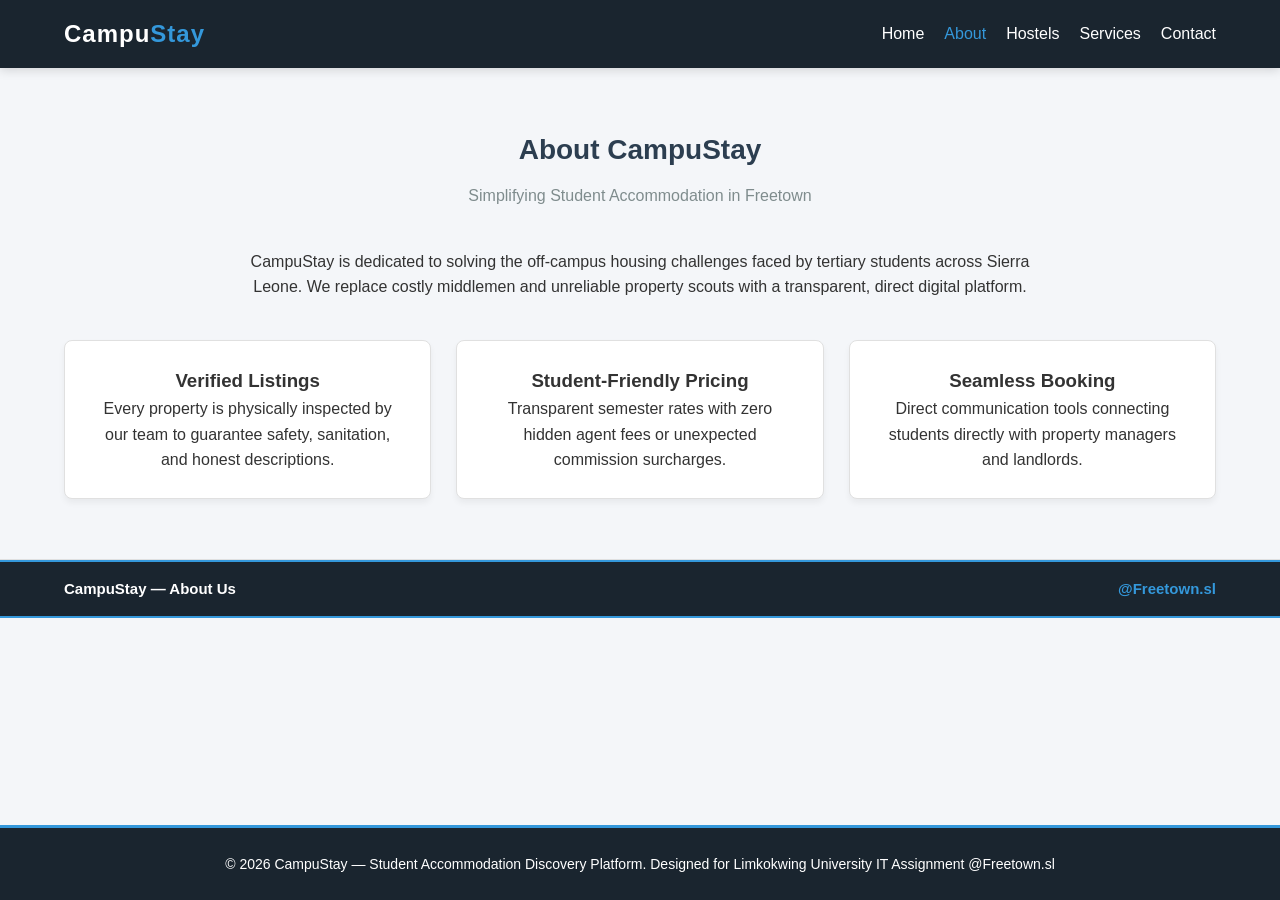
<file: about.html>
<!DOCTYPE html>
<html lang="en">
<head>
  <meta charset="UTF-8">
  <meta name="viewport" content="width=device-width, initial-scale=1.0">
  <title>CampuStay — About Us</title>
  <link rel="stylesheet" href="style.css">
</head>
<body>

  <header>
    <div class="logo">Campu<span>Stay</span></div>
    <nav>
      <ul>
        <li><a href="index.html">Home</a></li>
        <li><a href="about.html" class="active">About</a></li>
        <li><a href="hostels.html">Hostels</a></li>
        <li><a href="services.html">Services</a></li>
        <li><a href="contact.html">Contact</a></li>
      </ul>
    </nav>
  </header>

  <main>
    <section>
      <h2 class="section-title">About CampuStay</h2>
      <p class="section-subtitle">Simplifying Student Accommodation in Freetown</p>
      
      <div style="max-width: 800px; margin: 0 auto 40px auto; text-align: center;">
        <p>CampuStay is dedicated to solving the off-campus housing challenges faced by tertiary students across Sierra Leone. We replace costly middlemen and unreliable property scouts with a transparent, direct digital platform.</p>
      </div>

      <div class="grid-3">
        <div class="card" style="padding: 25px; text-align: center;">
          <h3>Verified Listings</h3>
          <p>Every property is physically inspected by our team to guarantee safety, sanitation, and honest descriptions.</p>
        </div>

        <div class="card" style="padding: 25px; text-align: center;">
          <h3>Student-Friendly Pricing</h3>
          <p>Transparent semester rates with zero hidden agent fees or unexpected commission surcharges.</p>
        </div>

        <div class="card" style="padding: 25px; text-align: center;">
          <h3>Seamless Booking</h3>
          <p>Direct communication tools connecting students directly with property managers and landlords.</p>
        </div>
      </div>
    </section>

    <div class="section-banner">
      <span class="title">CampuStay — About Us</span>
      <span class="location">@Freetown.sl</span>
    </div>
  </main>

  <footer>
    <p>&copy; 2026 CampuStay — Student Accommodation Discovery Platform. Designed for Limkokwing University IT Assignment @Freetown.sl</p>
  </footer>

</body>
</html>
</file>
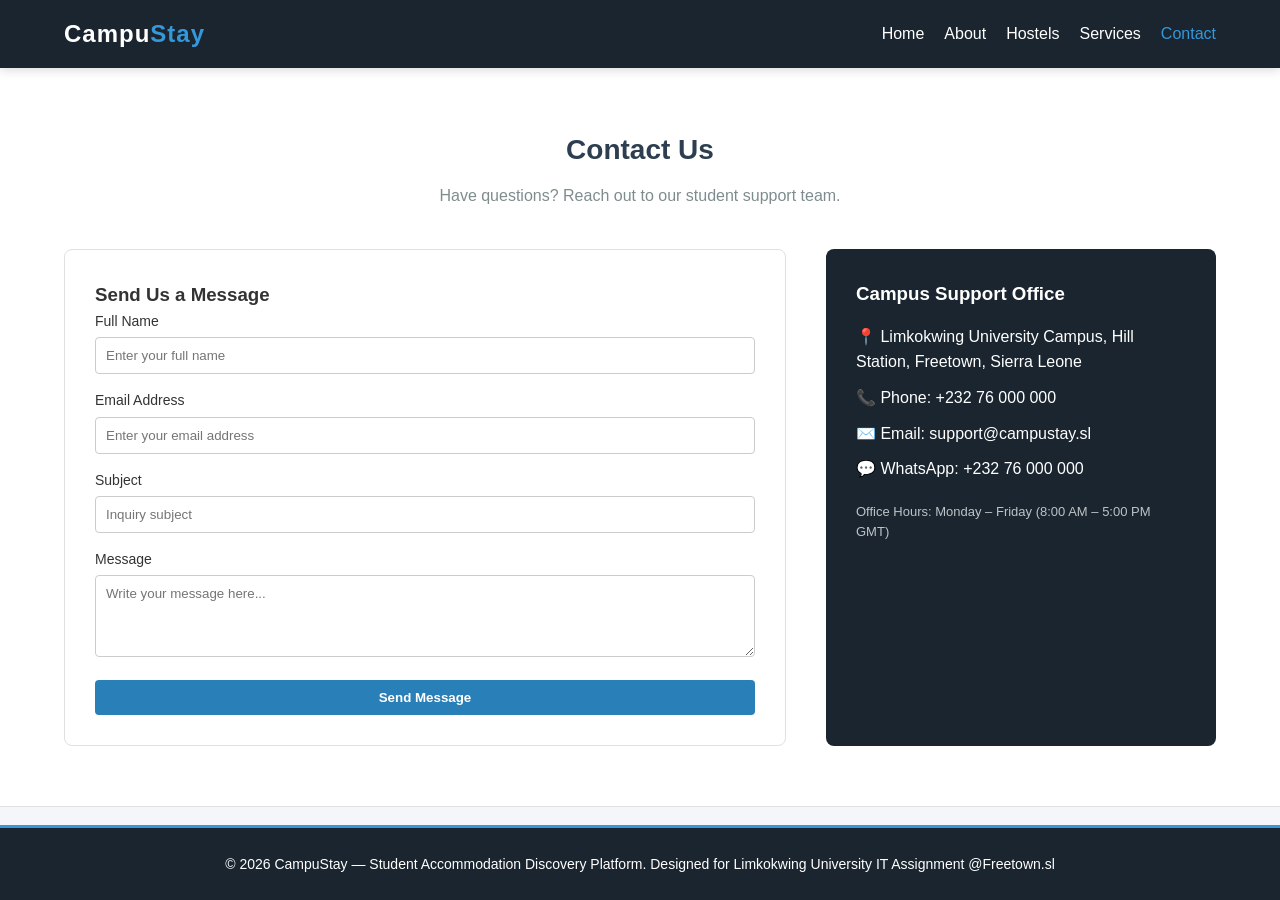
<file: contact.html>
<!DOCTYPE html>
<html lang="en">
<head>
  <meta charset="UTF-8">
  <meta name="viewport" content="width=device-width, initial-scale=1.0">
  <title>CampuStay — Contact Us</title>
  <link rel="stylesheet" href="style.css">
</head>
<body>

  <header>
    <div class="logo">Campu<span>Stay</span></div>
    <nav>
      <ul>
        <li><a href="index.html">Home</a></li>
        <li><a href="about.html">About</a></li>
        <li><a href="hostels.html">Hostels</a></li>
        <li><a href="services.html">Services</a></li>
        <li><a href="contact.html" class="active">Contact</a></li>
      </ul>
    </nav>
  </header>

  <main>
    <section style="background-color: #ffffff;">
      <h2 class="section-title">Contact Us</h2>
      <p class="section-subtitle">Have questions? Reach out to our student support team.</p>

      <div class="contact-container">
        <div class="contact-form">
          <h3>Send Us a Message</h3>
          <form>
            <div class="form-group">
              <label>Full Name</label>
              <input type="text" placeholder="Enter your full name">
            </div>
            <div class="form-group">
              <label>Email Address</label>
              <input type="email" placeholder="Enter your email address">
            </div>
            <div class="form-group">
              <label>Subject</label>
              <input type="text" placeholder="Inquiry subject">
            </div>
            <div class="form-group">
              <label>Message</label>
              <textarea rows="4" placeholder="Write your message here..."></textarea>
            </div>
            <button type="submit" class="btn" style="border: none; cursor: pointer;">Send Message</button>
          </form>
        </div>

        <div class="contact-info">
          <h3>Campus Support Office</h3>
          <p style="margin-top: 15px; margin-bottom: 10px;">📍 Limkokwing University Campus, Hill Station, Freetown, Sierra Leone</p>
          <p style="margin-bottom: 10px;">📞 Phone: +232 76 000 000</p>
          <p style="margin-bottom: 10px;">✉️ Email: support@campustay.sl</p>
          <p style="margin-bottom: 20px;">💬 WhatsApp: +232 76 000 000</p>
          <p style="font-size: 13px; color: #bdc3c7;">Office Hours: Monday – Friday (8:00 AM – 5:00 PM GMT)</p>
        </div>
      </div>
    </section>
  </main>

  <footer>
    <p>&copy; 2026 CampuStay — Student Accommodation Discovery Platform. Designed for Limkokwing University IT Assignment @Freetown.sl</p>
  </footer>

</body>
</html>
</file>
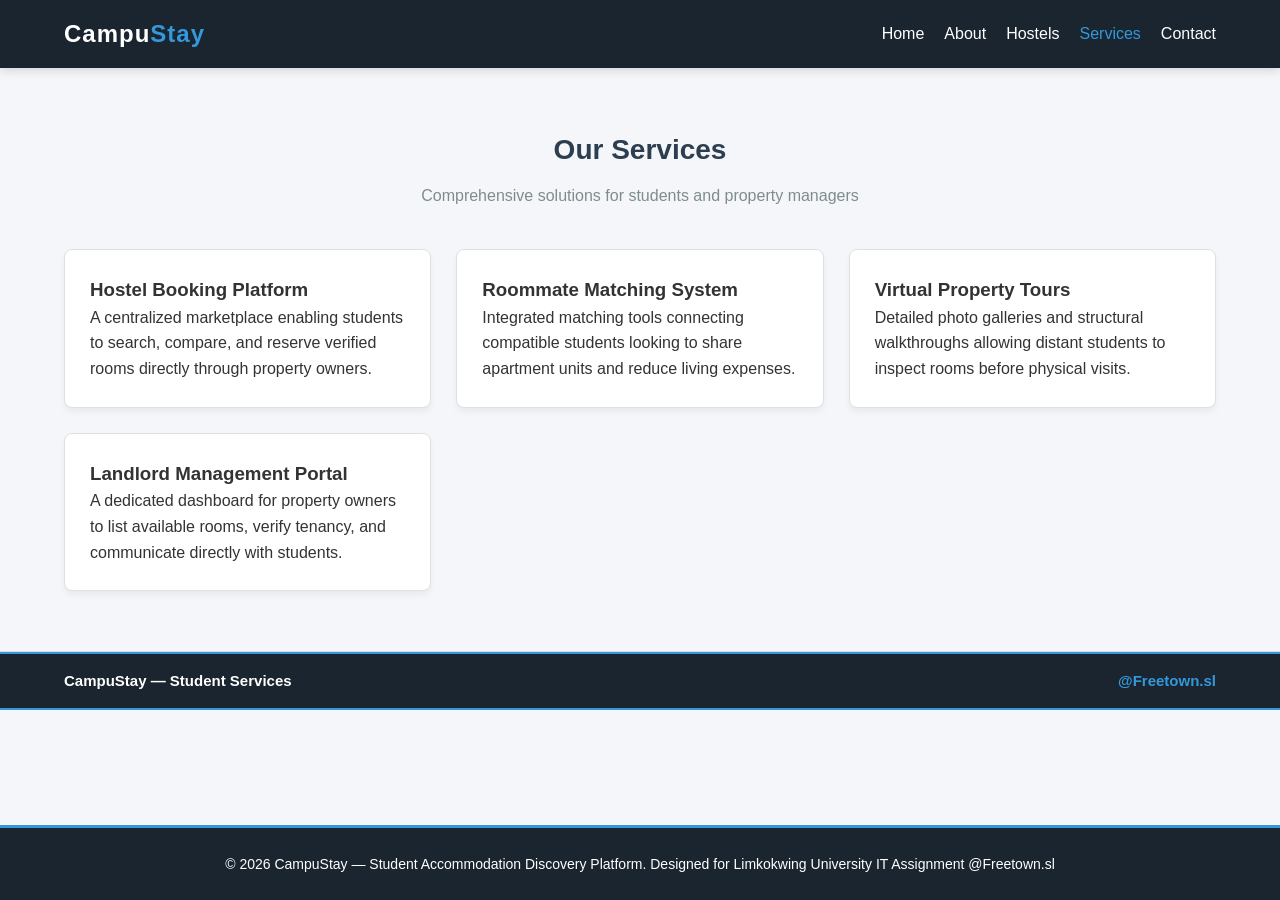
<file: services.html>
<!DOCTYPE html>
<html lang="en">
<head>
  <meta charset="UTF-8">
  <meta name="viewport" content="width=device-width, initial-scale=1.0">
  <title>CampuStay — Services</title>
  <link rel="stylesheet" href="style.css">
</head>
<body>

  <header>
    <div class="logo">Campu<span>Stay</span></div>
    <nav>
      <ul>
        <li><a href="index.html">Home</a></li>
        <li><a href="about.html">About</a></li>
        <li><a href="hostels.html">Hostels</a></li>
        <li><a href="services.html" class="active">Services</a></li>
        <li><a href="contact.html">Contact</a></li>
      </ul>
    </nav>
  </header>

  <main>
    <section>
      <h2 class="section-title">Our Services</h2>
      <p class="section-subtitle">Comprehensive solutions for students and property managers</p>

      <div class="grid-2">
        <div class="card" style="padding: 25px;">
          <h3>Hostel Booking Platform</h3>
          <p>A centralized marketplace enabling students to search, compare, and reserve verified rooms directly through property owners.</p>
        </div>

        <div class="card" style="padding: 25px;">
          <h3>Roommate Matching System</h3>
          <p>Integrated matching tools connecting compatible students looking to share apartment units and reduce living expenses.</p>
        </div>

        <div class="card" style="padding: 25px;">
          <h3>Virtual Property Tours</h3>
          <p>Detailed photo galleries and structural walkthroughs allowing distant students to inspect rooms before physical visits.</p>
        </div>

        <div class="card" style="padding: 25px;">
          <h3>Landlord Management Portal</h3>
          <p>A dedicated dashboard for property owners to list available rooms, verify tenancy, and communicate directly with students.</p>
        </div>
      </div>
    </section>

    <div class="section-banner">
      <span class="title">CampuStay — Student Services</span>
      <span class="location">@Freetown.sl</span>
    </div>
  </main>

  <footer>
    <p>&copy; 2026 CampuStay — Student Accommodation Discovery Platform. Designed for Limkokwing University IT Assignment @Freetown.sl</p>
  </footer>

</body>
</html>
</file>
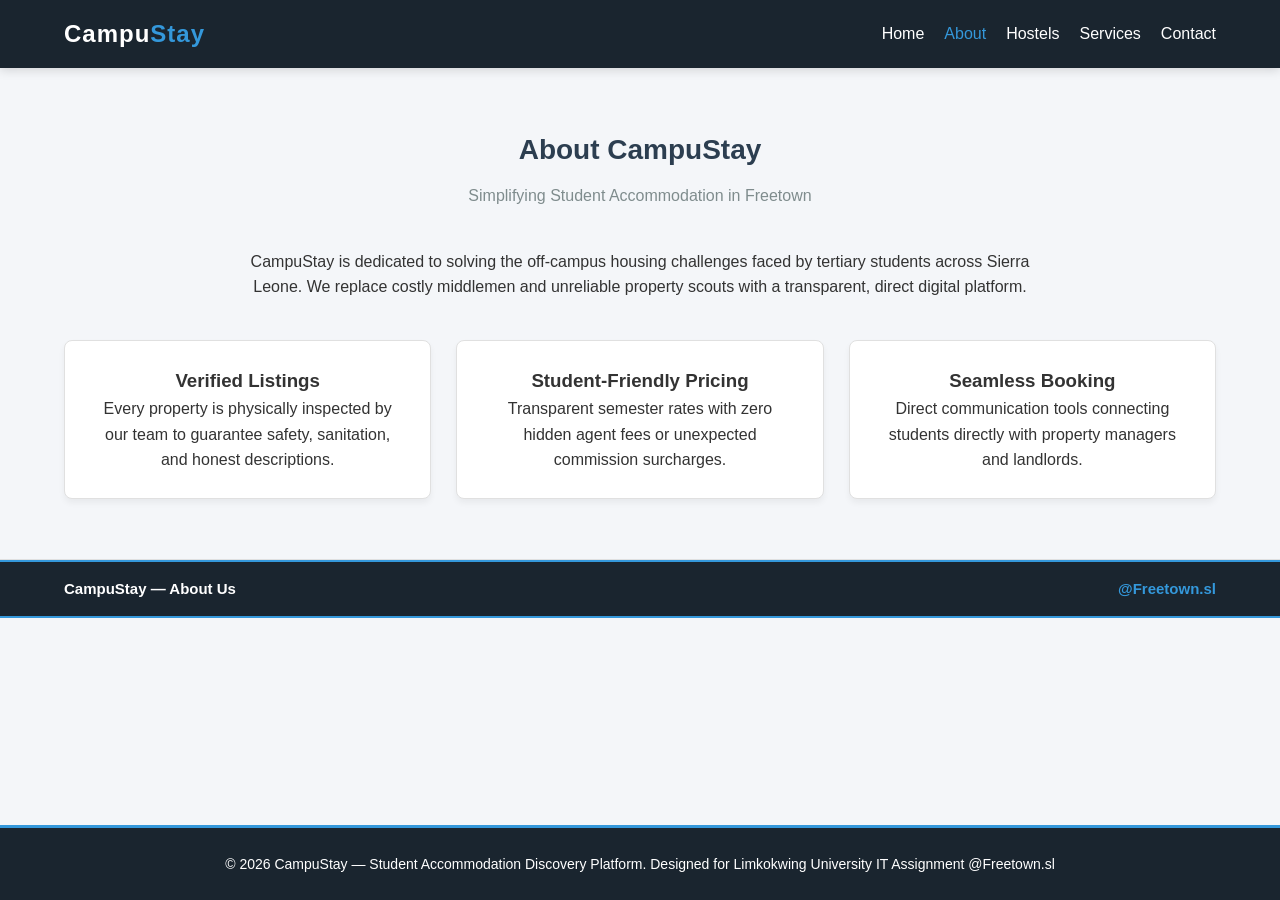
<file: CampuStay_Website1/about.html>
<!DOCTYPE html>
<html lang="en">
<head>
  <meta charset="UTF-8">
  <meta name="viewport" content="width=device-width, initial-scale=1.0">
  <title>CampuStay — About Us</title>
  <link rel="stylesheet" href="style.css">
</head>
<body>

  <header>
    <div class="logo">Campu<span>Stay</span></div>
    <nav>
      <ul>
        <li><a href="index.html">Home</a></li>
        <li><a href="about.html" class="active">About</a></li>
        <li><a href="hostels.html">Hostels</a></li>
        <li><a href="services.html">Services</a></li>
        <li><a href="contact.html">Contact</a></li>
      </ul>
    </nav>
  </header>

  <main>
    <section>
      <h2 class="section-title">About CampuStay</h2>
      <p class="section-subtitle">Simplifying Student Accommodation in Freetown</p>
      
      <div style="max-width: 800px; margin: 0 auto 40px auto; text-align: center;">
        <p>CampuStay is dedicated to solving the off-campus housing challenges faced by tertiary students across Sierra Leone. We replace costly middlemen and unreliable property scouts with a transparent, direct digital platform.</p>
      </div>

      <div class="grid-3">
        <div class="card" style="padding: 25px; text-align: center;">
          <h3>Verified Listings</h3>
          <p>Every property is physically inspected by our team to guarantee safety, sanitation, and honest descriptions.</p>
        </div>

        <div class="card" style="padding: 25px; text-align: center;">
          <h3>Student-Friendly Pricing</h3>
          <p>Transparent semester rates with zero hidden agent fees or unexpected commission surcharges.</p>
        </div>

        <div class="card" style="padding: 25px; text-align: center;">
          <h3>Seamless Booking</h3>
          <p>Direct communication tools connecting students directly with property managers and landlords.</p>
        </div>
      </div>
    </section>

    <div class="section-banner">
      <span class="title">CampuStay — About Us</span>
      <span class="location">@Freetown.sl</span>
    </div>
  </main>

  <footer>
    <p>&copy; 2026 CampuStay — Student Accommodation Discovery Platform. Designed for Limkokwing University IT Assignment @Freetown.sl</p>
  </footer>

</body>
</html>
</file>
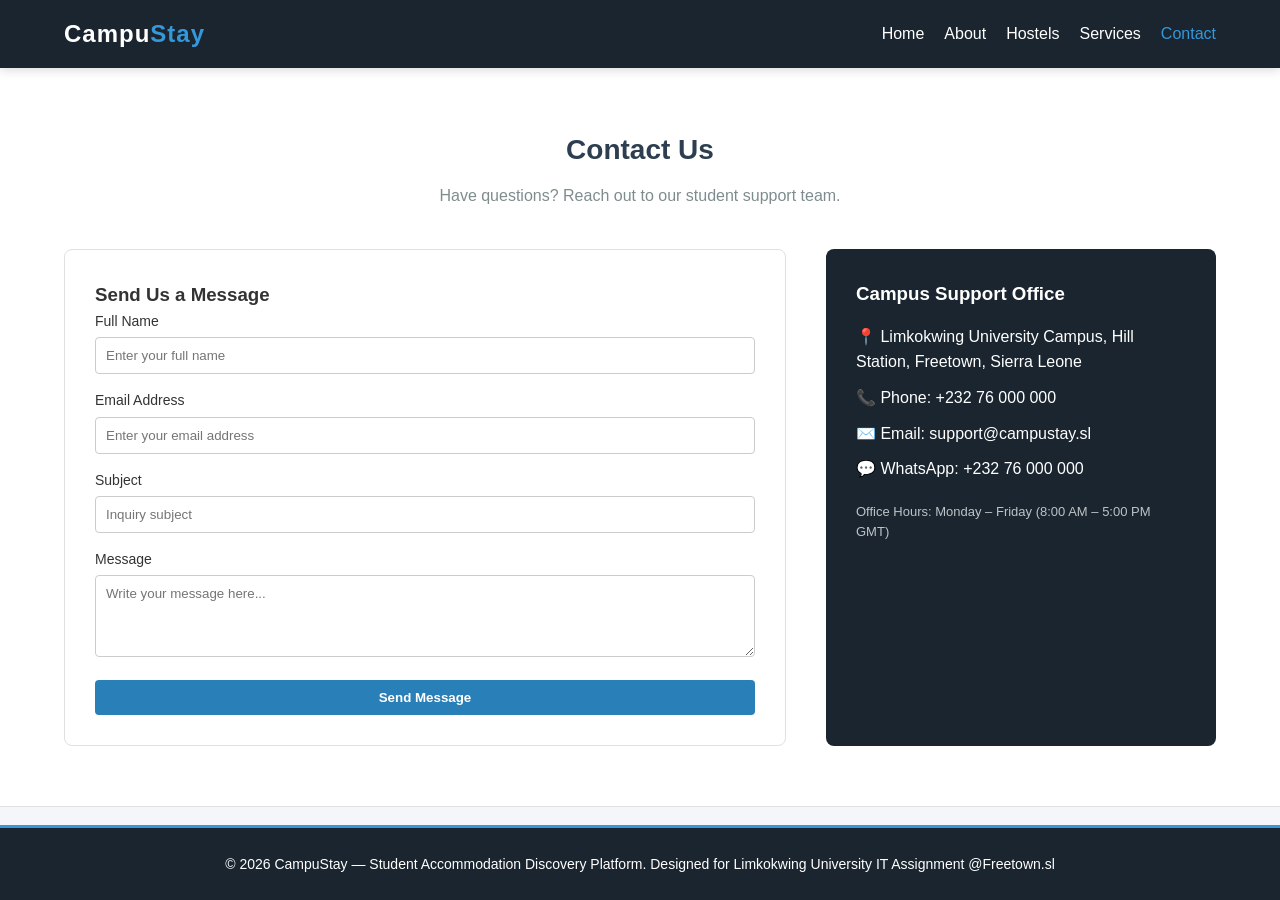
<file: CampuStay_Website1/contact.html>
<!DOCTYPE html>
<html lang="en">
<head>
  <meta charset="UTF-8">
  <meta name="viewport" content="width=device-width, initial-scale=1.0">
  <title>CampuStay — Contact Us</title>
  <link rel="stylesheet" href="style.css">
</head>
<body>

  <header>
    <div class="logo">Campu<span>Stay</span></div>
    <nav>
      <ul>
        <li><a href="index.html">Home</a></li>
        <li><a href="about.html">About</a></li>
        <li><a href="hostels.html">Hostels</a></li>
        <li><a href="services.html">Services</a></li>
        <li><a href="contact.html" class="active">Contact</a></li>
      </ul>
    </nav>
  </header>

  <main>
    <section style="background-color: #ffffff;">
      <h2 class="section-title">Contact Us</h2>
      <p class="section-subtitle">Have questions? Reach out to our student support team.</p>

      <div class="contact-container">
        <div class="contact-form">
          <h3>Send Us a Message</h3>
          <form>
            <div class="form-group">
              <label>Full Name</label>
              <input type="text" placeholder="Enter your full name">
            </div>
            <div class="form-group">
              <label>Email Address</label>
              <input type="email" placeholder="Enter your email address">
            </div>
            <div class="form-group">
              <label>Subject</label>
              <input type="text" placeholder="Inquiry subject">
            </div>
            <div class="form-group">
              <label>Message</label>
              <textarea rows="4" placeholder="Write your message here..."></textarea>
            </div>
            <button type="submit" class="btn" style="border: none; cursor: pointer;">Send Message</button>
          </form>
        </div>

        <div class="contact-info">
          <h3>Campus Support Office</h3>
          <p style="margin-top: 15px; margin-bottom: 10px;">📍 Limkokwing University Campus, Hill Station, Freetown, Sierra Leone</p>
          <p style="margin-bottom: 10px;">📞 Phone: +232 76 000 000</p>
          <p style="margin-bottom: 10px;">✉️ Email: support@campustay.sl</p>
          <p style="margin-bottom: 20px;">💬 WhatsApp: +232 76 000 000</p>
          <p style="font-size: 13px; color: #bdc3c7;">Office Hours: Monday – Friday (8:00 AM – 5:00 PM GMT)</p>
        </div>
      </div>
    </section>
  </main>

  <footer>
    <p>&copy; 2026 CampuStay — Student Accommodation Discovery Platform. Designed for Limkokwing University IT Assignment @Freetown.sl</p>
  </footer>

</body>
</html>
</file>
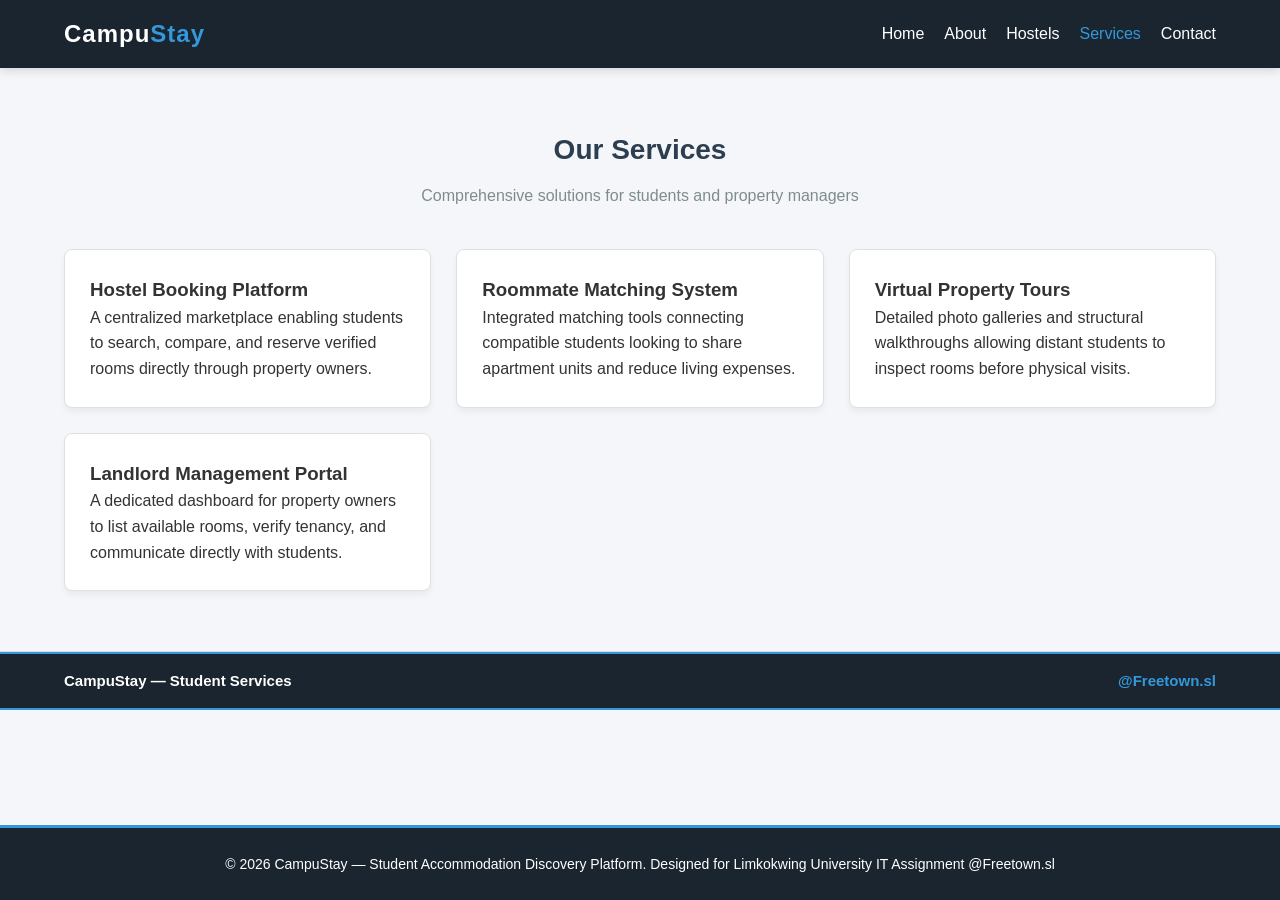
<file: CampuStay_Website1/services.html>
<!DOCTYPE html>
<html lang="en">
<head>
  <meta charset="UTF-8">
  <meta name="viewport" content="width=device-width, initial-scale=1.0">
  <title>CampuStay — Services</title>
  <link rel="stylesheet" href="style.css">
</head>
<body>

  <header>
    <div class="logo">Campu<span>Stay</span></div>
    <nav>
      <ul>
        <li><a href="index.html">Home</a></li>
        <li><a href="about.html">About</a></li>
        <li><a href="hostels.html">Hostels</a></li>
        <li><a href="services.html" class="active">Services</a></li>
        <li><a href="contact.html">Contact</a></li>
      </ul>
    </nav>
  </header>

  <main>
    <section>
      <h2 class="section-title">Our Services</h2>
      <p class="section-subtitle">Comprehensive solutions for students and property managers</p>

      <div class="grid-2">
        <div class="card" style="padding: 25px;">
          <h3>Hostel Booking Platform</h3>
          <p>A centralized marketplace enabling students to search, compare, and reserve verified rooms directly through property owners.</p>
        </div>

        <div class="card" style="padding: 25px;">
          <h3>Roommate Matching System</h3>
          <p>Integrated matching tools connecting compatible students looking to share apartment units and reduce living expenses.</p>
        </div>

        <div class="card" style="padding: 25px;">
          <h3>Virtual Property Tours</h3>
          <p>Detailed photo galleries and structural walkthroughs allowing distant students to inspect rooms before physical visits.</p>
        </div>

        <div class="card" style="padding: 25px;">
          <h3>Landlord Management Portal</h3>
          <p>A dedicated dashboard for property owners to list available rooms, verify tenancy, and communicate directly with students.</p>
        </div>
      </div>
    </section>

    <div class="section-banner">
      <span class="title">CampuStay — Student Services</span>
      <span class="location">@Freetown.sl</span>
    </div>
  </main>

  <footer>
    <p>&copy; 2026 CampuStay — Student Accommodation Discovery Platform. Designed for Limkokwing University IT Assignment @Freetown.sl</p>
  </footer>

</body>
</html>
</file>
<file: style.css>
/* ==========================================================================
   1. GLOBAL RESET & FLEXBOX LAYOUT
   ========================================================================== */
* {
  box-sizing: border-box;
  margin: 0;
  padding: 0;
  font-family: 'Segoe UI', Roboto, Helvetica, Arial, sans-serif;
}

html, body {
  height: 100%;
}

body {
  display: flex;
  flex-direction: column;
  background-color: #f4f6f9;
  color: #333333;
  line-height: 1.6;
}

main {
  flex: 1 0 auto;
}

/* ==========================================================================
   2. RESPONSIVE NAVIGATION BAR
   ========================================================================== */
header {
  background-color: #1a252f;
  color: #ffffff;
  padding: 15px 5%;
  display: flex;
  justify-content: space-between;
  align-items: center;
  position: sticky;
  top: 0;
  z-index: 1000;
  box-shadow: 0 2px 10px rgba(0,0,0,0.15);
}

.logo {
  font-size: 24px;
  font-weight: 700;
  letter-spacing: 1px;
  color: #ffffff;
}

.logo span {
  color: #3498db;
}

nav ul {
  display: flex;
  list-style: none;
  gap: 20px;
}

nav a {
  color: #ffffff;
  text-decoration: none;
  font-weight: 500;
  transition: color 0.3s ease;
}

nav a:hover, nav a.active {
  color: #3498db;
}

/* ==========================================================================
   3. COMMON SECTION LAYOUTS
   ========================================================================== */
section {
  padding: 60px 5%;
  border-bottom: 1px solid #e0e0e0;
}

.section-title {
  font-size: 28px;
  margin-bottom: 10px;
  text-align: center;
  color: #2c3e50;
}

.section-subtitle {
  text-align: center;
  color: #7f8c8d;
  margin-bottom: 40px;
}

/* ==========================================================================
   4. HERO SECTION
   ========================================================================== */
.hero {
  display: flex;
  align-items: center;
  gap: 40px;
  background: linear-gradient(rgba(26, 37, 47, 0.85), rgba(26, 37, 47, 0.85)), url('https://images.unsplash.com/photo-1523050854058-8df90110c9f1?auto=format&fit=crop&w=1200&q=80');
  background-size: cover;
  background-position: center;
  color: #ffffff;
  min-height: 480px;
  padding: 80px 5%;
}

.hero-content {
  flex: 1;
}

.hero-content h1 {
  font-size: 38px;
  margin-bottom: 15px;
  line-height: 1.2;
  color: #ffffff;
}

.hero-content p {
  font-size: 16px;
  color: #ecf0f1;
  margin-bottom: 25px;
}

.search-box {
  display: flex;
  gap: 10px;
}

.search-box input {
  flex: 1;
  padding: 12px;
  border: none;
  border-radius: 4px;
  font-size: 14px;
}

.search-box button {
  padding: 12px 25px;
  background-color: #27ae60;
  color: white;
  border: none;
  border-radius: 4px;
  cursor: pointer;
  font-weight: 600;
  transition: background 0.3s ease;
}

.search-box button:hover {
  background-color: #219150;
}

.hero-image {
  flex: 1;
}

.hero-image img {
  width: 100%;
  height: 350px;
  object-fit: cover;
  border-radius: 8px;
  box-shadow: 0 8px 20px rgba(0,0,0,0.3);
}

/* ==========================================================================
   5. GRID SYSTEM & CARDS
   ========================================================================== */
.grid-3 {
  display: grid;
  grid-template-columns: repeat(auto-fit, minmax(280px, 1fr));
  gap: 25px;
}

.grid-2 {
  display: grid;
  grid-template-columns: repeat(auto-fit, minmax(320px, 1fr));
  gap: 25px;
}

.card {
  background: white;
  border: 1px solid #e0e0e0;
  border-radius: 8px;
  overflow: hidden;
  box-shadow: 0 4px 6px rgba(0,0,0,0.05);
  transition: transform 0.2s ease, box-shadow 0.2s ease;
}

.card:hover {
  transform: translateY(-5px);
  box-shadow: 0 8px 15px rgba(0,0,0,0.1);
}

.card img {
  width: 100%;
  height: 200px;
  object-fit: cover;
}

.card-body {
  padding: 20px;
}

.card-body h3 {
  margin-bottom: 10px;
  color: #2c3e50;
}

.card-body p {
  font-size: 14px;
  color: #666666;
  margin-bottom: 15px;
}

.badge {
  display: inline-block;
  background: #e8f8f5;
  color: #27ae60;
  padding: 4px 8px;
  font-size: 12px;
  font-weight: 600;
  border-radius: 4px;
  margin-bottom: 10px;
}

.price {
  font-size: 18px;
  font-weight: 700;
  color: #2980b9;
  margin-bottom: 15px;
}

.btn {
  display: inline-block;
  width: 100%;
  text-align: center;
  padding: 10px;
  background-color: #2980b9;
  color: white;
  text-decoration: none;
  border-radius: 4px;
  font-weight: 600;
  transition: background 0.3s ease;
}

.btn:hover {
  background-color: #1f6391;
}

/* ==========================================================================
   6. REUSABLE SECTION BANNER BOX (@Freetown.sl)
   ========================================================================== */
.section-banner {
  background-color: #1a252f;
  color: #ffffff;
  padding: 15px 5%;
  display: flex;
  justify-content: space-between;
  align-items: center;
  border-top: 2px solid #3498db;
  border-bottom: 2px solid #3498db;
}

.section-banner span.title {
  font-weight: 600;
  font-size: 15px;
}

.section-banner span.location {
  color: #3498db;
  font-weight: 700;
  font-size: 15px;
}

/* ==========================================================================
   7. HOSTELS FILTER BAR
   ========================================================================== */
.filter-bar {
  background: white;
  padding: 20px;
  border-radius: 8px;
  border: 1px solid #e0e0e0;
  margin-bottom: 30px;
  display: flex;
  flex-wrap: wrap;
  gap: 15px;
}

.filter-group {
  flex: 1;
  min-width: 180px;
}

.filter-group label {
  display: block;
  font-size: 12px;
  font-weight: 600;
  color: #555;
  margin-bottom: 5px;
}

.filter-group select {
  width: 100%;
  padding: 10px;
  border: 1px solid #ccc;
  border-radius: 4px;
}

/* ==========================================================================
   8. CONTACT PAGE LAYOUT
   ========================================================================== */
.contact-container {
  display: flex;
  gap: 40px;
  flex-wrap: wrap;
}

.contact-form {
  flex: 2;
  background: white;
  padding: 30px;
  border-radius: 8px;
  border: 1px solid #e0e0e0;
}

.contact-info {
  flex: 1;
  background: #1a252f;
  color: white;
  padding: 30px;
  border-radius: 8px;
}

.form-group {
  margin-bottom: 15px;
}

.form-group label {
  display: block;
  margin-bottom: 5px;
  font-size: 14px;
}

.form-group input, .form-group textarea {
  width: 100%;
  padding: 10px;
  border: 1px solid #ccc;
  border-radius: 4px;
}

/* ==========================================================================
   9. UNIVERSAL FOOTER
   ========================================================================== */
footer {
  flex-shrink: 0;
  background-color: #1a252f;
  color: #ffffff;
  text-align: center;
  padding: 25px;
  font-size: 14px;
  border-top: 3px solid #3498db;
}

/* ==========================================================================
   10. RESPONSIVE MEDIA QUERIES
   ========================================================================== */
@media (max-width: 992px) {
  .hero {
    flex-direction: column;
    text-align: center;
  }

  .search-box {
    flex-direction: column;
  }

  .contact-container {
    flex-direction: column;
  }
}

@media (max-width: 768px) {
  header {
    flex-direction: column;
    gap: 15px;
  }

  nav ul {
    flex-wrap: wrap;
    justify-content: center;
    gap: 12px;
  }

  .hero-content h1 {
    font-size: 28px;
  }

  section {
    padding: 40px 4%;
  }
}
</file>
<file: CampuStay_Website1/style.css>
/* ==========================================================================
   1. GLOBAL RESET & FLEXBOX LAYOUT
   ========================================================================== */
* {
  box-sizing: border-box;
  margin: 0;
  padding: 0;
  font-family: 'Segoe UI', Roboto, Helvetica, Arial, sans-serif;
}

html, body {
  height: 100%;
}

body {
  display: flex;
  flex-direction: column;
  background-color: #f4f6f9;
  color: #333333;
  line-height: 1.6;
}

main {
  flex: 1 0 auto;
}

/* ==========================================================================
   2. RESPONSIVE NAVIGATION BAR
   ========================================================================== */
header {
  background-color: #1a252f;
  color: #ffffff;
  padding: 15px 5%;
  display: flex;
  justify-content: space-between;
  align-items: center;
  position: sticky;
  top: 0;
  z-index: 1000;
  box-shadow: 0 2px 10px rgba(0,0,0,0.15);
}

.logo {
  font-size: 24px;
  font-weight: 700;
  letter-spacing: 1px;
  color: #ffffff;
}

.logo span {
  color: #3498db;
}

nav ul {
  display: flex;
  list-style: none;
  gap: 20px;
}

nav a {
  color: #ffffff;
  text-decoration: none;
  font-weight: 500;
  transition: color 0.3s ease;
}

nav a:hover, nav a.active {
  color: #3498db;
}

/* ==========================================================================
   3. COMMON SECTION LAYOUTS
   ========================================================================== */
section {
  padding: 60px 5%;
  border-bottom: 1px solid #e0e0e0;
}

.section-title {
  font-size: 28px;
  margin-bottom: 10px;
  text-align: center;
  color: #2c3e50;
}

.section-subtitle {
  text-align: center;
  color: #7f8c8d;
  margin-bottom: 40px;
}

/* ==========================================================================
   4. HERO SECTION
   ========================================================================== */
.hero {
  display: flex;
  align-items: center;
  gap: 40px;
  background: linear-gradient(rgba(26, 37, 47, 0.85), rgba(26, 37, 47, 0.85)), url('https://images.unsplash.com/photo-1523050854058-8df90110c9f1?auto=format&fit=crop&w=1200&q=80');
  background-size: cover;
  background-position: center;
  color: #ffffff;
  min-height: 480px;
  padding: 80px 5%;
}

.hero-content {
  flex: 1;
}

.hero-content h1 {
  font-size: 38px;
  margin-bottom: 15px;
  line-height: 1.2;
  color: #ffffff;
}

.hero-content p {
  font-size: 16px;
  color: #ecf0f1;
  margin-bottom: 25px;
}

.search-box {
  display: flex;
  gap: 10px;
}

.search-box input {
  flex: 1;
  padding: 12px;
  border: none;
  border-radius: 4px;
  font-size: 14px;
}

.search-box button {
  padding: 12px 25px;
  background-color: #27ae60;
  color: white;
  border: none;
  border-radius: 4px;
  cursor: pointer;
  font-weight: 600;
  transition: background 0.3s ease;
}

.search-box button:hover {
  background-color: #219150;
}

.hero-image {
  flex: 1;
}

.hero-image img {
  width: 100%;
  height: 350px;
  object-fit: cover;
  border-radius: 8px;
  box-shadow: 0 8px 20px rgba(0,0,0,0.3);
}

/* ==========================================================================
   5. GRID SYSTEM & CARDS
   ========================================================================== */
.grid-3 {
  display: grid;
  grid-template-columns: repeat(auto-fit, minmax(280px, 1fr));
  gap: 25px;
}

.grid-2 {
  display: grid;
  grid-template-columns: repeat(auto-fit, minmax(320px, 1fr));
  gap: 25px;
}

.card {
  background: white;
  border: 1px solid #e0e0e0;
  border-radius: 8px;
  overflow: hidden;
  box-shadow: 0 4px 6px rgba(0,0,0,0.05);
  transition: transform 0.2s ease, box-shadow 0.2s ease;
}

.card:hover {
  transform: translateY(-5px);
  box-shadow: 0 8px 15px rgba(0,0,0,0.1);
}

.card img {
  width: 100%;
  height: 200px;
  object-fit: cover;
}

.card-body {
  padding: 20px;
}

.card-body h3 {
  margin-bottom: 10px;
  color: #2c3e50;
}

.card-body p {
  font-size: 14px;
  color: #666666;
  margin-bottom: 15px;
}

.badge {
  display: inline-block;
  background: #e8f8f5;
  color: #27ae60;
  padding: 4px 8px;
  font-size: 12px;
  font-weight: 600;
  border-radius: 4px;
  margin-bottom: 10px;
}

.price {
  font-size: 18px;
  font-weight: 700;
  color: #2980b9;
  margin-bottom: 15px;
}

.btn {
  display: inline-block;
  width: 100%;
  text-align: center;
  padding: 10px;
  background-color: #2980b9;
  color: white;
  text-decoration: none;
  border-radius: 4px;
  font-weight: 600;
  transition: background 0.3s ease;
}

.btn:hover {
  background-color: #1f6391;
}

/* ==========================================================================
   6. REUSABLE SECTION BANNER BOX (@Freetown.sl)
   ========================================================================== */
.section-banner {
  background-color: #1a252f;
  color: #ffffff;
  padding: 15px 5%;
  display: flex;
  justify-content: space-between;
  align-items: center;
  border-top: 2px solid #3498db;
  border-bottom: 2px solid #3498db;
}

.section-banner span.title {
  font-weight: 600;
  font-size: 15px;
}

.section-banner span.location {
  color: #3498db;
  font-weight: 700;
  font-size: 15px;
}

/* ==========================================================================
   7. HOSTELS FILTER BAR
   ========================================================================== */
.filter-bar {
  background: white;
  padding: 20px;
  border-radius: 8px;
  border: 1px solid #e0e0e0;
  margin-bottom: 30px;
  display: flex;
  flex-wrap: wrap;
  gap: 15px;
}

.filter-group {
  flex: 1;
  min-width: 180px;
}

.filter-group label {
  display: block;
  font-size: 12px;
  font-weight: 600;
  color: #555;
  margin-bottom: 5px;
}

.filter-group select {
  width: 100%;
  padding: 10px;
  border: 1px solid #ccc;
  border-radius: 4px;
}

/* ==========================================================================
   8. CONTACT PAGE LAYOUT
   ========================================================================== */
.contact-container {
  display: flex;
  gap: 40px;
  flex-wrap: wrap;
}

.contact-form {
  flex: 2;
  background: white;
  padding: 30px;
  border-radius: 8px;
  border: 1px solid #e0e0e0;
}

.contact-info {
  flex: 1;
  background: #1a252f;
  color: white;
  padding: 30px;
  border-radius: 8px;
}

.form-group {
  margin-bottom: 15px;
}

.form-group label {
  display: block;
  margin-bottom: 5px;
  font-size: 14px;
}

.form-group input, .form-group textarea {
  width: 100%;
  padding: 10px;
  border: 1px solid #ccc;
  border-radius: 4px;
}

/* ==========================================================================
   9. UNIVERSAL FOOTER
   ========================================================================== */
footer {
  flex-shrink: 0;
  background-color: #1a252f;
  color: #ffffff;
  text-align: center;
  padding: 25px;
  font-size: 14px;
  border-top: 3px solid #3498db;
}

/* ==========================================================================
   10. RESPONSIVE MEDIA QUERIES
   ========================================================================== */
@media (max-width: 992px) {
  .hero {
    flex-direction: column;
    text-align: center;
  }

  .search-box {
    flex-direction: column;
  }

  .contact-container {
    flex-direction: column;
  }
}

@media (max-width: 768px) {
  header {
    flex-direction: column;
    gap: 15px;
  }

  nav ul {
    flex-wrap: wrap;
    justify-content: center;
    gap: 12px;
  }

  .hero-content h1 {
    font-size: 28px;
  }

  section {
    padding: 40px 4%;
  }
}
</file>
